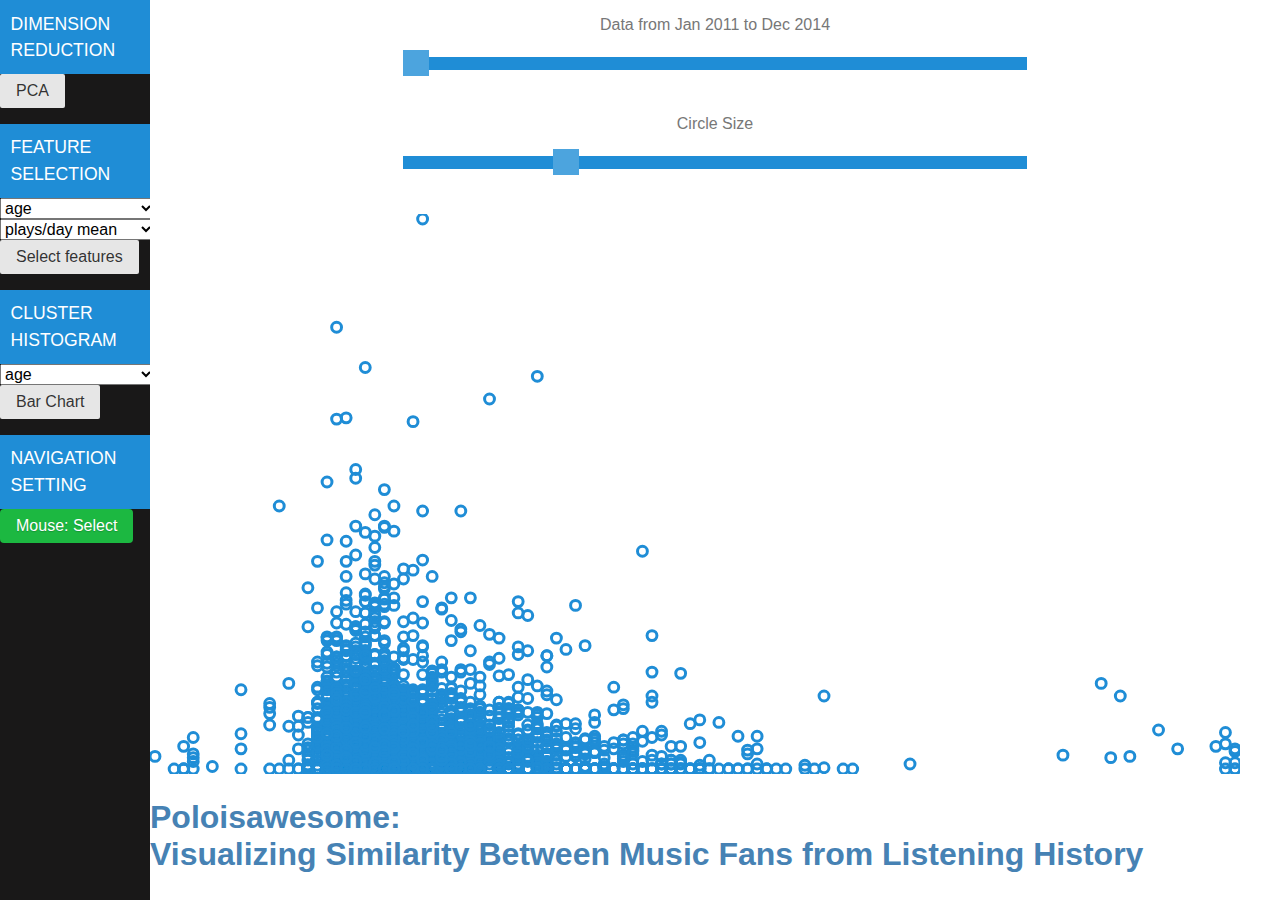
<file: visualization/index.html>
<!doctype html>
<html lang="en">

<head>
<meta charset="utf-8">
<meta name="viewport" content="width=device-width, initial-scale=1.0">
<meta name="description" content="A layout example with a side menu that hides on mobile, just like the Pure website.">
    <title>Poloisawesome</title>
    <link rel="stylesheet" href="css/layouts/pure.css">
    <!--[if lte IE 8]>
        <link rel="stylesheet" href="css/layouts/side-menu-old-ie.css">
    <![endif]-->
    <!--[if gt IE 8]><!-->
        <link rel="stylesheet" href="css/layouts/side-menu.css">
    <!--<![endif]-->
    <style type="text/css">
        #title h1 {
            color: steelblue;
        }

        input {
            -webkit-appearance: none;
            width: 480px;
            height: 20px;
            margin: 0px 0px;
            background: linear-gradient(to right, #1f8dd6 0%, #1f8dd6 100%);
            background-size: 480px 10px;
            background-position: center;
            background-repeat: no-repeat;
            overflow: hidden;
            outline: none;
            zoom: 130%;
            display: block;
            margin: auto;
            margin-bottom: 30px;
        }

        input::-webkit-slider-thumb {
            -webkit-appearance: none;
            width: 20px;
            height: 20px;
            background: #4CA4DE;
            position: relative;
            z-index: 3;
        }

        input::-webkit-slider-thumb:after {
            content: " ";
            width: 480px;
            height: 10px;
            position: absolute;
            z-index: 1;
            right: 20px;
            top: 5px;
            background: #70B6E5;
        }

        .overlay {
            fill: none;
            pointer-events: all;
        }
        .brush .extent {
            fill-opacity: 0;
            stroke: 0;
            shape-rendering: crispEdges;
        }
        .dot {
            fill: none;
            stroke: #1f8dd6;
            stroke-width: 3;
        }
        .selected {
            stroke: #d6681f;
            stroke-width: 3;
        }
        #chart {
            top: 250px;
            right: 100px;
            position: absolute;
            font: 10px sans-serif;
            text-align: right;
            padding: 3px;
            margin: 1px;
            color: white;
        }
        svg .axis {
            fill: none;
            stroke: black;
            shape-rendering: crispEdges;
        }
        svg .axis text,
        svg text {
            fill: black;
            font-family: sans-serif;
            font-size: 11px;
        }
    </style>
</head>

<body>
<script src="js/jquery-2.1.0.min.js"></script>
<script src="js/ui.js"></script>
<script src="js/d3.v3.min.js"></script>
<div id="layout">
    <!-- Menu toggle -->
    <a href="#menu" id="menuLink" class="menu-link">
        <!-- Hamburger icon -->
        <span></span>
    </a>

    <div id="menu">
        <div class="pure-menu pure-menu-open">
            <a class="pure-menu-heading" href="#">Dimension<br>Reduction</a>
            <form id="frm1" class="pure-form" method="POST">
                <button type="button" class="pure-button" onclick="load()">PCA</button>
            </form>
            <p></p>
            <a class="pure-menu-heading" href="#">Feature<br>Selection</a>
            <form id="frm2" method="POST">
                <select name="feat1" form="frm2">
                    <option value="age" selected="selected">age</option>
                    <option value="pd1">plays/day mean</option>
                    <option value="pd2">plays/day median</option>
                    <option value="pd3">plays/day stddev</option>
                    <option value="ps1">plays/ses mean</option>
                    <option value="ps2">plays/ses median</option>
                    <option value="ps3">plays/ses stddev</option>
                    <option value="sl1">ses len mean</option>
                    <option value="sl2">ses len median</option>
                    <option value="sl3">ses len stddev</option>
                    <option value="r1">rate change artist</option>
                    <option value="r2">rate change album</option>
                    <option value="r3">rate change track</option>
                    <option value="t1">plays in 00~06</option>
                    <option value="t2">plays in 06~12</option>
                    <option value="t3">plays in 12~18</option>
                    <option value="t4">plays in 18~24</option>
                    <option value="um1">uni artist/mo</option>
                    <option value="um2">uni album/mo</option>
                    <option value="um3">uni track/mo</option>
                    <option value="um4">count uni artist</option>
                    <option value="um5">count uni album</option>
                    <option value="um6">count uni track</option>
                </select>
                <select name="feat2" form="frm2">
                    <option value="age">age</option>
                    <option value="pd1" selected="selected">plays/day mean</option>
                    <option value="pd2">plays/day median</option>
                    <option value="pd3">plays/day stddev</option>
                    <option value="ps1">plays/ses mean</option>
                    <option value="ps2">plays/ses median</option>
                    <option value="ps3">plays/ses stddev</option>
                    <option value="sl1">ses len mean</option>
                    <option value="sl2">ses len median</option>
                    <option value="sl3">ses len stddev</option>
                    <option value="r1">rate change artist</option>
                    <option value="r2">rate change album</option>
                    <option value="r3">rate change track</option>
                    <option value="t1">plays in 00~06</option>
                    <option value="t2">plays in 06~12</option>
                    <option value="t3">plays in 12~18</option>
                    <option value="t4">plays in 18~24</option>
                    <option value="um1">uni artist/mo</option>
                    <option value="um2">uni album/mo</option>
                    <option value="um3">uni track/mo</option>
                    <option value="um4">count uni artist</option>
                    <option value="um5">count uni album</option>
                    <option value="um6">count uni track</option>
                </select>
                <button type="button" class="pure-button" onclick="load2()">Select features</button>
            </form>
            <p></p>
            <a class="pure-menu-heading" href="#">Cluster<br>Histogram</a>
            <form id="frm3" method="POST">
                <select name="feat3" form="frm3">
                    <option value="age" selected="selected">age</option>
                    <option value="pd1">plays/day mean</option>
                    <option value="pd2">plays/day median</option>
                    <option value="pd3">plays/day stddev</option>
                    <option value="ps1">plays/ses mean</option>
                    <option value="ps2">plays/ses median</option>
                    <option value="ps3">plays/ses stddev</option>
                    <option value="sl1">ses len mean</option>
                    <option value="sl2">ses len median</option>
                    <option value="sl3">ses len stddev</option>
                    <option value="r1">rate change artist</option>
                    <option value="r2">rate change album</option>
                    <option value="r3">rate change track</option>
                    <option value="t1">plays in 00~06</option>
                    <option value="t2">plays in 06~12</option>
                    <option value="t3">plays in 12~18</option>
                    <option value="t4">plays in 18~24</option>
                    <option value="um1">uni artist/mo</option>
                    <option value="um2">uni album/mo</option>
                    <option value="um3">uni track/mo</option>
                    <option value="um4">count uni artist</option>
                    <option value="um5">count uni album</option>
                    <option value="um6">count uni track</option>
                </select>
                <button id="barchart" class="pure-button" type="button" onclick="load3()">Bar Chart</button>
            </form>
            <p></p>
            <a class="pure-menu-heading" href="#">Navigation<br>Setting</a>
            <button id="mousenav" class="button-success pure-button">Mouse: Select</button>
        </div>
    </div>

    <div id="main">
        <p align="center">Data from Jan 2011 to Dec 2014</p>
        <input type="range" id="idxData" min="0" max="47" value="0" onchange="update(data_all[this.value], radius.value, 'age', 'pd1')">
        <p align="center">Circle Size</p>
        <input type="range" id="radius" min="0" max="20" step="0.1" value="5" oninput="updateRadius(this.value)">
		<script type="text/javascript">
			//Initial settings
            var frame_length = 20;
            var offset = 300;
			var width = document.getElementById("main").clientWidth - frame_length * 2;
			var height = document.getElementById("menu").clientHeight - frame_length * 2 - offset;

			//Create svg canvas
			var svg = d3.selectAll("div#main").append("svg")
                .attr("x", frame_length)
                .attr("y", frame_length)
			    .attr("width", width)
                .attr("height", height)
                .append("g")
                .call(d3.behavior.zoom().scaleExtent([1,5]).on("zoom", zoomHandler))
                .append("g");

			//Load dataset
            var data_all = [d3.tsv("realdata/0.csv"),d3.tsv("realdata/1.csv"),
                d3.tsv("realdata/2.csv"),d3.tsv("realdata/3.csv"),d3.tsv("realdata/4.csv"),
                d3.tsv("realdata/5.csv"),d3.tsv("realdata/6.csv"),d3.tsv("realdata/7.csv"),
                d3.tsv("realdata/8.csv"),d3.tsv("realdata/9.csv"),d3.tsv("realdata/10.csv"),
                d3.tsv("realdata/11.csv"),d3.tsv("realdata/12.csv"),d3.tsv("realdata/13.csv"),
                d3.tsv("realdata/14.csv"),d3.tsv("realdata/15.csv"),d3.tsv("realdata/16.csv"),
                d3.tsv("realdata/17.csv"),d3.tsv("realdata/18.csv"),d3.tsv("realdata/19.csv"),
                d3.tsv("realdata/20.csv"),d3.tsv("realdata/21.csv"),d3.tsv("realdata/22.csv"),
                d3.tsv("realdata/23.csv"),d3.tsv("realdata/24.csv"),d3.tsv("realdata/25.csv"),
                d3.tsv("realdata/26.csv"),d3.tsv("realdata/27.csv"),d3.tsv("realdata/28.csv"),
                d3.tsv("realdata/29.csv"),d3.tsv("realdata/30.csv"),d3.tsv("realdata/31.csv"),
                d3.tsv("realdata/32.csv"),d3.tsv("realdata/33.csv"),d3.tsv("realdata/34.csv"),
                d3.tsv("realdata/35.csv"),d3.tsv("realdata/36.csv"),d3.tsv("realdata/37.csv"),
                d3.tsv("realdata/38.csv"),d3.tsv("realdata/39.csv"),d3.tsv("realdata/40.csv"),
                d3.tsv("realdata/41.csv"),d3.tsv("realdata/42.csv"),d3.tsv("realdata/43.csv"),
                d3.tsv("realdata/44.csv"),d3.tsv("realdata/45.csv"),d3.tsv("realdata/46.csv"),
                d3.tsv("realdata/47.csv")];


            //Zoom behavior 
			var zoomable = false;
            function zoomHandler() {
                if (zoomable) {
                    svg.attr("transform",
                            "translate(" + d3.event.translate + ")scale(" + d3.event.scale + ")");
                }
            }
            svg.append("rect")
                .attr("class", "overlay")
                .attr("width", width)
                .attr("height", height);
			d3.select('#mousenav').on('click',function () {
				if (zoomable == false) {
                    zoomable = true;
                    d3.select('#mousenav')
                        .text("Mouse: Zoom")
                        .attr("class", "button-warning pure-button");
                } else {
                    zoomable = false;
                    d3.select('#mousenav')
                        .text("Mouse: Select")
                        .attr("class", "button-success pure-button");
                }
			});
                
            //Update dataset
            function update(data_new, r, idx1, idx2) {
				var ft;
                data_new.get(function(error, dd){
					ft = dd;
                    // handle input number format
                    dd.forEach( function(d, i) {
                        d.i = +i;
                        d.id = +d.id;     d.age = +d.age;   d.country = d.country;
                        d.pd1 = +d.pd1;   d.pd2 = +d.pd2;   d.pd3 = +d.pd3;
                        d.ps1 = +d.ps1;   d.ps2 = +d.ps2;   d.ps3 = +d.ps3;
                        d.sl1 = +d.sl1;   d.sl2 = +d.sl2;   d.sl3 = +d.sl3;
                        d.r1 = +d.r1;     d.r2 = +d.r2;     d.r3 = +d.r3;
                        d.t1 = +d.t1;     d.t2 = +d.t2;     d.t3 = +d.t3;     d.t4 = +d.t4;
                        d.um1 = +d.um1;   d.um2 = +d.um2;   d.um3 = +d.um3;
                        d.um4 = +d.um4;   d.um5 = +d.um5;   d.um6 = +d.um6;
                    });

                    // bind data
                    var circle = svg.selectAll(".dot")
                       .data(dd);

                    // handle data plotting range
                    var xScale = d3.scale.linear()
                        .domain([d3.min(dd, function(d){return d[idx1];}),
                                 d3.max(dd, function(d){return d[idx1];})])
                        .range([r, width - r]);
                    var yScale = d3.scale.linear()
                        .domain([d3.min(dd, function(d){return d[idx2];}),
                                 d3.max(dd, function(d){return d[idx2];})])
                        .range([height - r, r]);


                    // create new circles
                    circle.enter()
                       .append("circle")
                       .classed("dot", true)
                       .attr("r", 0);

                    // update current circles and do transition
                    circle
                       .transition()
                       .attr("r", r)
                       .attr("cx", function(d) {return xScale(d[idx1]);})
                       .attr("cy", function(d) {return yScale(d[idx2]);})
                       .duration(1500);

                    // delete old circles
                    circle.exit()
                       .transition()
                       .attr("r", 0)
                       .duration(1000)
                       .remove();

                    // click circle to pop out
                    circle.on("click", function(d) {
                        if (d3.select(this).classed("selected") === true) {
                            d3.select(this)
                                .classed("selected", false)
                                .attr("stroke", "#1f8dd6");
                        } else {
                            d3.select(this)
                                .classed("selected", true)
                                .attr("stroke", "#d6681f");
                        }
                    });
                    
                    // selection
                    var brush = svg.append("g")
					    .attr("class", "brush")
					    .call(d3.svg.brush()
						    .x(d3.scale.identity().domain([0, width]))
						    .y(d3.scale.identity().domain([0, height]))
						    .on("brush", function() {
						        if (zoomable == false) {
							        var extent = d3.event.target.extent();	
							        circle.classed("selected", function(d) {
							return extent[0][0] <= xScale(d[idx1]) && xScale(d[idx1]) < extent[1][0]
							&& extent[0][1] <= yScale(d[idx2]) && yScale(d[idx2]) < extent[1][1];
							        });
                                    var listing = [];
							        var active = d3.selectAll("circle").filter(".selected");
                                    var indices = active.each(function (d) { listing.push(d.i); } );
							        mySelection = active.data();
                                    //var thisFeature = 'age';
                                    var thisFeature = document.getElementsByName("feat3")[0].value;
                                    var anotherVarLOL = [];
                                    listing.forEach(function (d) {
                                        anotherVarLOL.push(d3.map(ft).values()[d][thisFeature])
                                    });
                                    saveToTheList(anotherVarLOL);
							        //console.log(mySelection[0]);
						}}));

                    // select circles by rectangle to pop out
                    document.getElementsByTagName("rect")[0]
                        .addEventListener('contextmenu',
                            function(evt) {
                                console.log("yayaya");
                                evt.preventDefault();
                            },
                            false);
                });
            }
            
            // update radius only
            function updateRadius(r) {
                // select data and do transition
                var circle = svg.selectAll(".dot")
                   .transition()
                   .attr("r", r)
                   .duration(500);
            }

            update(data_all[0], 5, 'age', 'pd1');
		</script>
    </div>
    <div id=chart></div>
    <div id=title>
        <h1>Poloisawesome:<br>Visualizing Similarity Between Music Fans from Listening History</h1>
    </div>




</div>
<script>
    var thelist = [];
    function saveToTheList(l) {
        thelist = l;
    }
    function loadXMLString(txt) {
        if (window.DOMParser) {
            parser=new DOMParser();
            xmlDoc=parser.parseFromString(txt,"text/html");
        } else {
            xmlDoc=new ActiveXObject("Microsoft.XMLDOM");
            xmlDoc.async=false;
            xmlDoc.loadXML(txt); 
        }
        return xmlDoc;
    }
    function updateProgress(oEvent) {
        //$("#main").load("loading.html");
    }
    function load() {
        var xmlhttp;
        // code for IE7+, Firefox, Chrome, Opera, Safari
        if (window.XMLHttpRequest){
            xmlhttp=new XMLHttpRequest();
        }
        // code for IE6, IE5
        else{
            xmlhttp=new ActiveXObject("Microsoft.XMLHTTP");
        }
        //xmlhttp.addEventListener("progress", updateProgress, false);
        xmlhttp.onreadystatechange = function() {
            if (xmlhttp.readyState==4 && xmlhttp.status==200)
            {
                //content = xmlhttp.responseText;
                //document.getElementById("main").innerHTML = content;
                //content_js = loadXMLString(content).getElementsByTagName('script')[0].innerHTML;
                if (xmlhttp.responseText == "0")
                    $("#main").load("main.html");
            }
        }
        // get input
        xmlhttp.open("GET", "cgi-bin/run_thread.py?dim=1", true);
        xmlhttp.send();
    }
    function load2() {
        var xmlhttp;
        // code for IE7+, Firefox, Chrome, Opera, Safari
        if (window.XMLHttpRequest){
            xmlhttp=new XMLHttpRequest();
        }
        // code for IE6, IE5
        else{
            xmlhttp=new ActiveXObject("Microsoft.XMLHTTP");
        }
        //xmlhttp.addEventListener("progress", updateProgress, false);
        xmlhttp.onreadystatechange = function() {
            if (xmlhttp.readyState==4 && xmlhttp.status==200)
            {
                //content = xmlhttp.responseText;
                //document.getElementById("main").innerHTML = content;
                //content_js = loadXMLString(content).getElementsByTagName('script')[0].innerHTML;
                if (xmlhttp.responseText == "0")
                    $("#main").load("main.html");
            }
        }
        // get input
        feat1 = document.getElementsByName("feat1")[0].value;
        feat2 = document.getElementsByName("feat2")[0].value;
        xmlhttp.open("GET", "cgi-bin/run_thread.py?dim=0&feat1=" + feat1 + "&feat2=" + feat2, true);
        xmlhttp.send();
    }
    var barIsOn = false;
    function load3() {
        if (barIsOn === false) {
            $("div#chart").load("bar_chart.html");
            document.getElementById("barchart").setAttribute("class", "pure-button pure-button-primary");
            barIsOn = true;
        } else {
            $("div#chart").load("empty.html");
            document.getElementById("barchart").setAttribute("class", "pure-button");
            barIsOn = false;
        }
    }
</script>

</body>


</html>
</file>
<file: visualization/css/layouts/side-menu-old-ie.css>
body {
    color: #777;
}

.pure-img-responsive {
    max-width: 100%;
    height: auto;
}

/*
Add transition to containers so they can push in and out.
*/

#layout,
#menu,
.menu-link {
    -webkit-transition: all 0.2s ease-out;
    -moz-transition: all 0.2s ease-out;
    -ms-transition: all 0.2s ease-out;
    -o-transition: all 0.2s ease-out;
    transition: all 0.2s ease-out;
}

/*
This is the parent `<div>` that contains the menu and the content area.
*/

#layout {
    position: relative;
    padding-left: 0;
}

#layout.active {
    position: relative;
    left: 150px;
}

#layout.active #menu {
    left: 150px;
    width: 150px;
}

#layout.active .menu-link {
    left: 150px;
}

/*
The content `<div>` is where all your content goes.
*/

.content {
    margin: 0 auto;
    padding: 0 2em;
    max-width: 800px;
    margin-bottom: 50px;
    line-height: 1.6em;
}

.header {
    margin: 0;
    color: #333;
    text-align: center;
    padding: 2.5em 2em 0;
    border-bottom: 1px solid #eee;
}

.header h1 {
    margin: 0.2em 0;
    font-size: 3em;
    font-weight: 300;
}

.header h2 {
    font-weight: 300;
    color: #ccc;
    padding: 0;
    margin-top: 0;
}

.content-subhead {
    margin: 50px 0 20px 0;
    font-weight: 300;
    color: #888;
}

/*
The `#menu` `<div>` is the parent `<div>` that contains the `.pure-menu` that
appears on the left side of the page.
*/

#menu {
    margin-left: -150px;
    /* "#menu" width */
    width: 150px;
    position: fixed;
    top: 0;
    left: 0;
    bottom: 0;
    z-index: 1000;
    /* so the menu or its navicon stays above all content */
    background: #191818;
    overflow-y: auto;
    -webkit-overflow-scrolling: touch;
}

/*
    All anchors inside the menu should be styled like this.
    */

#menu a {
    color: #999;
    border: none;
    padding: 0.6em 0 0.6em 0.6em;
}

/*
    Remove all background/borders, since we are applying them to #menu.
    */

#menu .pure-menu,
#menu .pure-menu ul {
    border: none;
    background: transparent;
}

/*
    Add that light border to separate items into groups.
    */

#menu .pure-menu ul,
#menu .pure-menu .menu-item-divided {
    border-top: 1px solid #333;
}

/*
        Change color of the anchor links on hover/focus.
        */

#menu .pure-menu li a:hover,
#menu .pure-menu li a:focus {
    background: #333;
}

/*
    This styles the selected menu item `<li>`.
    */

#menu .pure-menu-selected,
#menu .pure-menu-heading {
    background: #1f8dd6;
}

/*
        This styles a link within a selected menu item `<li>`.
        */

#menu .pure-menu-selected a {
    color: #fff;
}

/*
    This styles the menu heading.
    */

#menu .pure-menu-heading {
    font-size: 110%;
    color: #fff;
    margin: 0;
}

/* -- Dynamic Button For Responsive Menu -------------------------------------*/

/*
The button to open/close the Menu is custom-made and not part of Pure. Here's
how it works:
*/

/*
`.menu-link` represents the responsive menu toggle that shows/hides on
small screens.
*/

.menu-link {
    position: fixed;
    display: block;
    /* show this only on small screens */
    top: 0;
    left: 0;
    /* "#menu width" */
    background: #000;
    background: rgba(0,0,0,0.7);
    font-size: 10px;
    /* change this value to increase/decrease button size */
    z-index: 10;
    width: 2em;
    height: auto;
    padding: 2.1em 1.6em;
}

.menu-link:hover,
.menu-link:focus {
    background: #000;
}

.menu-link span {
    position: relative;
    display: block;
}

.menu-link span,
.menu-link span:before,
.menu-link span:after {
    background-color: #fff;
    width: 100%;
    height: 0.2em;
}

.menu-link span:before,
.menu-link span:after {
    position: absolute;
    margin-top: -0.6em;
    content: " ";
}

.menu-link span:after {
    margin-top: 0.6em;
}

/* -- Responsive Styles (Media Queries) ------------------------------------- */

/*
Hides the menu at `48em`, but modify this based on your app's needs.
*/

.header,
.content {
    padding-left: 2em;
    padding-right: 2em;
}

#layout {
    padding-left: 150px;
    /* left col width "#menu" */
    left: 0;
}

#menu {
    left: 150px;
}

.menu-link {
    position: fixed;
    left: 150px;
    display: none;
}

#layout.active .menu-link {
    left: 150px;
}
</file>
<file: visualization/css/layouts/side-menu.css>
body {
    color: #777;
}

.pure-img-responsive {
    max-width: 100%;
    height: auto;
}

/*
Add transition to containers so they can push in and out.
*/
#layout,
#menu,
.menu-link {
    -webkit-transition: all 0.2s ease-out;
    -moz-transition: all 0.2s ease-out;
    -ms-transition: all 0.2s ease-out;
    -o-transition: all 0.2s ease-out;
    transition: all 0.2s ease-out;
}

/*
This is the parent `<div>` that contains the menu and the content area.
*/
#layout {
    position: relative;
    padding-left: 0;
}
    #layout.active {
        position: relative;
        left: 150px;
    }
        #layout.active #menu {
            left: 150px;
            width: 150px;
        }

        #layout.active .menu-link {
            left: 150px;
        }
/*
The content `<div>` is where all your content goes.
*/
.content {
    margin: 0 auto;
    padding: 0 2em;
    max-width: 800px;
    margin-bottom: 50px;
    line-height: 1.6em;
}

.header {
     margin: 0;
     color: #333;
     text-align: center;
     padding: 2.5em 2em 0;
     border-bottom: 1px solid #eee;
 }
    .header h1 {
        margin: 0.2em 0;
        font-size: 3em;
        font-weight: 300;
    }
     .header h2 {
        font-weight: 300;
        color: #ccc;
        padding: 0;
        margin-top: 0;
    }

.content-subhead {
    margin: 50px 0 20px 0;
    font-weight: 300;
    color: #888;
}



/*
The `#menu` `<div>` is the parent `<div>` that contains the `.pure-menu` that
appears on the left side of the page.
*/

#menu {
    margin-left: -150px; /* "#menu" width */
    width: 150px;
    position: fixed;
    top: 0;
    left: 0;
    bottom: 0;
    z-index: 1000; /* so the menu or its navicon stays above all content */
    background: #191818;
    overflow-y: auto;
    -webkit-overflow-scrolling: touch;
}
    /*
    All anchors inside the menu should be styled like this.
    */
    #menu a {
        color: #999;
        border: none;
        padding: 0.6em 0 0.6em 0.6em;
    }

    /*
    Remove all background/borders, since we are applying them to #menu.
    */
     #menu .pure-menu,
     #menu .pure-menu ul {
        border: none;
        background: transparent;
    }

    /*
    Add that light border to separate items into groups.
    */
    #menu .pure-menu ul,
    #menu .pure-menu .menu-item-divided {
        border-top: 1px solid #333;
    }
        /*
        Change color of the anchor links on hover/focus.
        */
        #menu .pure-menu li a:hover,
        #menu .pure-menu li a:focus {
            background: #333;
        }

    /*
    This styles the selected menu item `<li>`.
    */
    #menu .pure-menu-selected,
    #menu .pure-menu-heading {
        background: #1f8dd6;
    }
        /*
        This styles a link within a selected menu item `<li>`.
        */
        #menu .pure-menu-selected a {
            color: #fff;
        }

    /*
    This styles the menu heading.
    */
    #menu .pure-menu-heading {
        font-size: 110%;
        color: #fff;
        margin: 0;
    }

/* -- Dynamic Button For Responsive Menu -------------------------------------*/

/*
The button to open/close the Menu is custom-made and not part of Pure. Here's
how it works:
*/

/*
`.menu-link` represents the responsive menu toggle that shows/hides on
small screens.
*/
.menu-link {
    position: fixed;
    display: block; /* show this only on small screens */
    top: 0;
    left: 0; /* "#menu width" */
    background: #000;
    background: rgba(0,0,0,0.7);
    font-size: 10px; /* change this value to increase/decrease button size */
    z-index: 10;
    width: 2em;
    height: auto;
    padding: 2.1em 1.6em;
}

    .menu-link:hover,
    .menu-link:focus {
        background: #000;
    }

    .menu-link span {
        position: relative;
        display: block;
    }

    .menu-link span,
    .menu-link span:before,
    .menu-link span:after {
        background-color: #fff;
        width: 100%;
        height: 0.2em;
    }

        .menu-link span:before,
        .menu-link span:after {
            position: absolute;
            margin-top: -0.6em;
            content: " ";
        }

        .menu-link span:after {
            margin-top: 0.6em;
        }


/* -- Responsive Styles (Media Queries) ------------------------------------- */

/*
Hides the menu at `48em`, but modify this based on your app's needs.
*/
@media (min-width: 48em) {

    .header,
    .content {
        padding-left: 2em;
        padding-right: 2em;
    }

    #layout {
        padding-left: 150px; /* left col width "#menu" */
        left: 0;
    }
    #menu {
        left: 150px;
    }

    .menu-link {
        position: fixed;
        left: 150px;
        display: none;
    }

    #layout.active .menu-link {
        left: 150px;
    }
}
</file>
<file: visualization/css/layouts/pure.css>
/*!
Pure v0.5.0
Copyright 2014 Yahoo! Inc. All rights reserved.
Licensed under the BSD License.
https://github.com/yui/pure/blob/master/LICENSE.md
*/
/*!
normalize.css v1.1.3 | MIT License | git.io/normalize
Copyright (c) Nicolas Gallagher and Jonathan Neal
*/
/*! normalize.css v1.1.3 | MIT License | git.io/normalize */

/* ==========================================================================
   HTML5 display definitions
   ========================================================================== */

/**
 * Correct `block` display not defined in IE 6/7/8/9 and Firefox 3.
 */

article,
aside,
details,
figcaption,
figure,
footer,
header,
hgroup,
main,
nav,
section,
summary {
    display: block;
}

/**
 * Correct `inline-block` display not defined in IE 6/7/8/9 and Firefox 3.
 */

audio,
canvas,
video {
    display: inline-block;
    *display: inline;
    *zoom: 1;
}

/**
 * Prevent modern browsers from displaying `audio` without controls.
 * Remove excess height in iOS 5 devices.
 */

audio:not([controls]) {
    display: none;
    height: 0;
}

/**
 * Address styling not present in IE 7/8/9, Firefox 3, and Safari 4.
 * Known issue: no IE 6 support.
 */

[hidden] {
    display: none;
}

/* ==========================================================================
   Base
   ========================================================================== */

/**
 * 1. Correct text resizing oddly in IE 6/7 when body `font-size` is set using
 *    `em` units.
 * 2. Prevent iOS text size adjust after orientation change, without disabling
 *    user zoom.
 */

html {
    font-size: 100%; /* 1 */
    -ms-text-size-adjust: 100%; /* 2 */
    -webkit-text-size-adjust: 100%; /* 2 */
}

/**
 * Address `font-family` inconsistency between `textarea` and other form
 * elements.
 */

html,
button,
input,
select,
textarea {
    font-family: sans-serif;
}

/**
 * Address margins handled incorrectly in IE 6/7.
 */

body {
    margin: 0;
}

/* ==========================================================================
   Links
   ========================================================================== */

/**
 * Address `outline` inconsistency between Chrome and other browsers.
 */

a:focus {
    outline: thin dotted;
}

/**
 * Improve readability when focused and also mouse hovered in all browsers.
 */

a:active,
a:hover {
    outline: 0;
}

/* ==========================================================================
   Typography
   ========================================================================== */

/**
 * Address font sizes and margins set differently in IE 6/7.
 * Address font sizes within `section` and `article` in Firefox 4+, Safari 5,
 * and Chrome.
 */

h1 {
    font-size: 2em;
    margin: 0.67em 0;
}

h2 {
    font-size: 1.5em;
    margin: 0.83em 0;
}

h3 {
    font-size: 1.17em;
    margin: 1em 0;
}

h4 {
    font-size: 1em;
    margin: 1.33em 0;
}

h5 {
    font-size: 0.83em;
    margin: 1.67em 0;
}

h6 {
    font-size: 0.67em;
    margin: 2.33em 0;
}

/**
 * Address styling not present in IE 7/8/9, Safari 5, and Chrome.
 */

abbr[title] {
    border-bottom: 1px dotted;
}

/**
 * Address style set to `bolder` in Firefox 3+, Safari 4/5, and Chrome.
 */

b,
strong {
    font-weight: bold;
}

blockquote {
    margin: 1em 40px;
}

/**
 * Address styling not present in Safari 5 and Chrome.
 */

dfn {
    font-style: italic;
}

/**
 * Address differences between Firefox and other browsers.
 * Known issue: no IE 6/7 normalization.
 */

hr {
    -moz-box-sizing: content-box;
    box-sizing: content-box;
    height: 0;
}

/**
 * Address styling not present in IE 6/7/8/9.
 */

mark {
    background: #ff0;
    color: #000;
}

/**
 * Address margins set differently in IE 6/7.
 */

p,
pre {
    margin: 1em 0;
}

/**
 * Correct font family set oddly in IE 6, Safari 4/5, and Chrome.
 */

code,
kbd,
pre,
samp {
    font-family: monospace, serif;
    _font-family: 'courier new', monospace;
    font-size: 1em;
}

/**
 * Improve readability of pre-formatted text in all browsers.
 */

pre {
    white-space: pre;
    white-space: pre-wrap;
    word-wrap: break-word;
}

/**
 * Address CSS quotes not supported in IE 6/7.
 */

q {
    quotes: none;
}

/**
 * Address `quotes` property not supported in Safari 4.
 */

q:before,
q:after {
    content: '';
    content: none;
}

/**
 * Address inconsistent and variable font size in all browsers.
 */

small {
    font-size: 80%;
}

/**
 * Prevent `sub` and `sup` affecting `line-height` in all browsers.
 */

sub,
sup {
    font-size: 75%;
    line-height: 0;
    position: relative;
    vertical-align: baseline;
}

sup {
    top: -0.5em;
}

sub {
    bottom: -0.25em;
}

/* ==========================================================================
   Lists
   ========================================================================== */

/**
 * Address margins set differently in IE 6/7.
 */

dl,
menu,
ol,
ul {
    margin: 1em 0;
}

dd {
    margin: 0 0 0 40px;
}

/**
 * Address paddings set differently in IE 6/7.
 */

menu,
ol,
ul {
    padding: 0 0 0 40px;
}

/**
 * Correct list images handled incorrectly in IE 7.
 */

nav ul,
nav ol {
    list-style: none;
    list-style-image: none;
}

/* ==========================================================================
   Embedded content
   ========================================================================== */

/**
 * 1. Remove border when inside `a` element in IE 6/7/8/9 and Firefox 3.
 * 2. Improve image quality when scaled in IE 7.
 */

img {
    border: 0; /* 1 */
    -ms-interpolation-mode: bicubic; /* 2 */
}

/**
 * Correct overflow displayed oddly in IE 9.
 */

svg:not(:root) {
    overflow: hidden;
}

/* ==========================================================================
   Figures
   ========================================================================== */

/**
 * Address margin not present in IE 6/7/8/9, Safari 5, and Opera 11.
 */

figure {
    margin: 0;
}

/* ==========================================================================
   Forms
   ========================================================================== */

/**
 * Correct margin displayed oddly in IE 6/7.
 */

form {
    margin: 0;
}

/**
 * Define consistent border, margin, and padding.
 */

fieldset {
    border: 1px solid #c0c0c0;
    margin: 0 2px;
    padding: 0.35em 0.625em 0.75em;
}

/**
 * 1. Correct color not being inherited in IE 6/7/8/9.
 * 2. Correct text not wrapping in Firefox 3.
 * 3. Correct alignment displayed oddly in IE 6/7.
 */

legend {
    border: 0; /* 1 */
    padding: 0;
    white-space: normal; /* 2 */
    *margin-left: -7px; /* 3 */
}

/**
 * 1. Correct font size not being inherited in all browsers.
 * 2. Address margins set differently in IE 6/7, Firefox 3+, Safari 5,
 *    and Chrome.
 * 3. Improve appearance and consistency in all browsers.
 */

button,
input,
select,
textarea {
    font-size: 100%; /* 1 */
    margin: 0; /* 2 */
    vertical-align: baseline; /* 3 */
    *vertical-align: middle; /* 3 */
}

/**
 * Address Firefox 3+ setting `line-height` on `input` using `!important` in
 * the UA stylesheet.
 */

button,
input {
    line-height: normal;
}

/**
 * Address inconsistent `text-transform` inheritance for `button` and `select`.
 * All other form control elements do not inherit `text-transform` values.
 * Correct `button` style inheritance in Chrome, Safari 5+, and IE 6+.
 * Correct `select` style inheritance in Firefox 4+ and Opera.
 */

button,
select {
    text-transform: none;
}

/**
 * 1. Avoid the WebKit bug in Android 4.0.* where (2) destroys native `audio`
 *    and `video` controls.
 * 2. Correct inability to style clickable `input` types in iOS.
 * 3. Improve usability and consistency of cursor style between image-type
 *    `input` and others.
 * 4. Remove inner spacing in IE 7 without affecting normal text inputs.
 *    Known issue: inner spacing remains in IE 6.
 */

button,
html input[type="button"], /* 1 */
input[type="reset"],
input[type="submit"] {
    -webkit-appearance: button; /* 2 */
    cursor: pointer; /* 3 */
    *overflow: visible;  /* 4 */
}

/**
 * Re-set default cursor for disabled elements.
 */

button[disabled],
html input[disabled] {
    cursor: default;
}

/**
 * 1. Address box sizing set to content-box in IE 8/9.
 * 2. Remove excess padding in IE 8/9.
 * 3. Remove excess padding in IE 7.
 *    Known issue: excess padding remains in IE 6.
 */

input[type="checkbox"],
input[type="radio"] {
    box-sizing: border-box; /* 1 */
    padding: 0; /* 2 */
    *height: 13px; /* 3 */
    *width: 13px; /* 3 */
}

/**
 * 1. Address `appearance` set to `searchfield` in Safari 5 and Chrome.
 * 2. Address `box-sizing` set to `border-box` in Safari 5 and Chrome
 *    (include `-moz` to future-proof).
 */

input[type="search"] {
    -webkit-appearance: textfield; /* 1 */
    -moz-box-sizing: content-box;
    -webkit-box-sizing: content-box; /* 2 */
    box-sizing: content-box;
}

/**
 * Remove inner padding and search cancel button in Safari 5 and Chrome
 * on OS X.
 */

input[type="search"]::-webkit-search-cancel-button,
input[type="search"]::-webkit-search-decoration {
    -webkit-appearance: none;
}

/**
 * Remove inner padding and border in Firefox 3+.
 */

button::-moz-focus-inner,
input::-moz-focus-inner {
    border: 0;
    padding: 0;
}

/**
 * 1. Remove default vertical scrollbar in IE 6/7/8/9.
 * 2. Improve readability and alignment in all browsers.
 */

textarea {
    overflow: auto; /* 1 */
    vertical-align: top; /* 2 */
}

/* ==========================================================================
   Tables
   ========================================================================== */

/**
 * Remove most spacing between table cells.
 */

table {
    border-collapse: collapse;
    border-spacing: 0;
}

/*csslint important:false*/

/* ==========================================================================
   Pure Base Extras
   ========================================================================== */

/**
 * Extra rules that Pure adds on top of Normalize.css
 */

/**
 * Always hide an element when it has the `hidden` HTML attribute.
 */

[hidden] {
    display: none !important;
}

/**
 * Add this class to an image to make it fit within it's fluid parent wrapper while maintaining
 * aspect ratio.
 */
.pure-img {
    max-width: 100%;
    height: auto;
    display: block;
}

/*csslint regex-selectors:false, known-properties:false, duplicate-properties:false*/

.pure-g {
    letter-spacing: -0.31em; /* Webkit: collapse white-space between units */
    *letter-spacing: normal; /* reset IE < 8 */
    *word-spacing: -0.43em; /* IE < 8: collapse white-space between units */
    text-rendering: optimizespeed; /* Webkit: fixes text-rendering: optimizeLegibility */

    /*
    Sets the font stack to fonts known to work properly with the above letter
    and word spacings. See: https://github.com/yui/pure/issues/41/

    The following font stack makes Pure Grids work on all known environments.

    * FreeSans: Ships with many Linux distros, including Ubuntu

    * Arimo: Ships with Chrome OS. Arimo has to be defined before Helvetica and
      Arial to get picked up by the browser, even though neither is available
      in Chrome OS.

    * Droid Sans: Ships with all versions of Android.

    * Helvetica, Arial, sans-serif: Common font stack on OS X and Windows.
    */
    font-family: FreeSans, Arimo, "Droid Sans", Helvetica, Arial, sans-serif;

    /*
    Use flexbox when possible to avoid `letter-spacing` side-effects.

    NOTE: Firefox (as of 25) does not currently support flex-wrap, so the
    `-moz-` prefix version is omitted.
    */

    display: -webkit-flex;
    -webkit-flex-flow: row wrap;

    /* IE10 uses display: flexbox */
    display: -ms-flexbox;
    -ms-flex-flow: row wrap;
}

/* Opera as of 12 on Windows needs word-spacing.
   The ".opera-only" selector is used to prevent actual prefocus styling
   and is not required in markup.
*/
.opera-only :-o-prefocus,
.pure-g {
    word-spacing: -0.43em;
}

.pure-u {
    display: inline-block;
    *display: inline; /* IE < 8: fake inline-block */
    zoom: 1;
    letter-spacing: normal;
    word-spacing: normal;
    vertical-align: top;
    text-rendering: auto;
}

/*
Resets the font family back to the OS/browser's default sans-serif font,
this the same font stack that Normalize.css sets for the `body`.
*/
.pure-g [class *= "pure-u"] {
    font-family: sans-serif;
}

.pure-u-1,
.pure-u-1-1,
.pure-u-1-2,
.pure-u-1-3,
.pure-u-2-3,
.pure-u-1-4,
.pure-u-3-4,
.pure-u-1-5,
.pure-u-2-5,
.pure-u-3-5,
.pure-u-4-5,
.pure-u-5-5,
.pure-u-1-6,
.pure-u-5-6,
.pure-u-1-8,
.pure-u-3-8,
.pure-u-5-8,
.pure-u-7-8,
.pure-u-1-12,
.pure-u-5-12,
.pure-u-7-12,
.pure-u-11-12,
.pure-u-1-24,
.pure-u-2-24,
.pure-u-3-24,
.pure-u-4-24,
.pure-u-5-24,
.pure-u-6-24,
.pure-u-7-24,
.pure-u-8-24,
.pure-u-9-24,
.pure-u-10-24,
.pure-u-11-24,
.pure-u-12-24,
.pure-u-13-24,
.pure-u-14-24,
.pure-u-15-24,
.pure-u-16-24,
.pure-u-17-24,
.pure-u-18-24,
.pure-u-19-24,
.pure-u-20-24,
.pure-u-21-24,
.pure-u-22-24,
.pure-u-23-24,
.pure-u-24-24 {
    display: inline-block;
    *display: inline;
    zoom: 1;
    letter-spacing: normal;
    word-spacing: normal;
    vertical-align: top;
    text-rendering: auto;
}

.pure-u-1-24 {
    width: 4.1667%;
    *width: 4.1357%;
}

.pure-u-1-12,
.pure-u-2-24 {
    width: 8.3333%;
    *width: 8.3023%;
}

.pure-u-1-8,
.pure-u-3-24 {
    width: 12.5000%;
    *width: 12.4690%;
}

.pure-u-1-6,
.pure-u-4-24 {
    width: 16.6667%;
    *width: 16.6357%;
}

.pure-u-1-5 {
    width: 20%;
    *width: 19.9690%;
}

.pure-u-5-24 {
    width: 20.8333%;
    *width: 20.8023%;
}

.pure-u-1-4,
.pure-u-6-24 {
    width: 25%;
    *width: 24.9690%;
}

.pure-u-7-24 {
    width: 29.1667%;
    *width: 29.1357%;
}

.pure-u-1-3,
.pure-u-8-24 {
    width: 33.3333%;
    *width: 33.3023%;
}

.pure-u-3-8,
.pure-u-9-24 {
    width: 37.5000%;
    *width: 37.4690%;
}

.pure-u-2-5 {
    width: 40%;
    *width: 39.9690%;
}

.pure-u-5-12,
.pure-u-10-24 {
    width: 41.6667%;
    *width: 41.6357%;
}

.pure-u-11-24 {
    width: 45.8333%;
    *width: 45.8023%;
}

.pure-u-1-2,
.pure-u-12-24 {
    width: 50%;
    *width: 49.9690%;
}

.pure-u-13-24 {
    width: 54.1667%;
    *width: 54.1357%;
}

.pure-u-7-12,
.pure-u-14-24 {
    width: 58.3333%;
    *width: 58.3023%;
}

.pure-u-3-5 {
    width: 60%;
    *width: 59.9690%;
}

.pure-u-5-8,
.pure-u-15-24 {
    width: 62.5000%;
    *width: 62.4690%;
}

.pure-u-2-3,
.pure-u-16-24 {
    width: 66.6667%;
    *width: 66.6357%;
}

.pure-u-17-24 {
    width: 70.8333%;
    *width: 70.8023%;
}

.pure-u-3-4,
.pure-u-18-24 {
    width: 75%;
    *width: 74.9690%;
}

.pure-u-19-24 {
    width: 79.1667%;
    *width: 79.1357%;
}

.pure-u-4-5 {
    width: 80%;
    *width: 79.9690%;
}

.pure-u-5-6,
.pure-u-20-24 {
    width: 83.3333%;
    *width: 83.3023%;
}

.pure-u-7-8,
.pure-u-21-24 {
    width: 87.5000%;
    *width: 87.4690%;
}

.pure-u-11-12,
.pure-u-22-24 {
    width: 91.6667%;
    *width: 91.6357%;
}

.pure-u-23-24 {
    width: 95.8333%;
    *width: 95.8023%;
}

.pure-u-1,
.pure-u-1-1,
.pure-u-5-5,
.pure-u-24-24 {
    width: 100%;
}
.pure-button {
    /* Structure */
    display: inline-block;
    *display: inline; /*IE 6/7*/
    zoom: 1;
    line-height: normal;
    white-space: nowrap;
    vertical-align: baseline;
    text-align: center;
    cursor: pointer;
    -webkit-user-drag: none;
    -webkit-user-select: none;
    -moz-user-select: none;
    -ms-user-select: none;
    user-select: none;
}

/* Firefox: Get rid of the inner focus border */
.pure-button::-moz-focus-inner {
    padding: 0;
    border: 0;
}

/*csslint outline-none:false*/

.pure-button {
    font-family: inherit;
    font-size: 100%;
    *font-size: 90%; /*IE 6/7 - To reduce IE's oversized button text*/
    *overflow: visible; /*IE 6/7 - Because of IE's overly large left/right padding on buttons */
    padding: 0.5em 1em;
    color: #444; /* rgba not supported (IE 8) */
    color: rgba(0, 0, 0, 0.80); /* rgba supported */
    *color: #444; /* IE 6 & 7 */
    border: 1px solid #999;  /*IE 6/7/8*/
    border: none rgba(0, 0, 0, 0);  /*IE9 + everything else*/
    background-color: #E6E6E6;
    text-decoration: none;
    border-radius: 2px;
}

.pure-button-hover,
.pure-button:hover,
.pure-button:focus {
    filter: progid:DXImageTransform.Microsoft.gradient(startColorstr='#00000000', endColorstr='#1a000000',GradientType=0);
    background-image: -webkit-gradient(linear, 0 0, 0 100%, from(transparent), color-stop(40%, rgba(0,0,0, 0.05)), to(rgba(0,0,0, 0.10)));
    background-image: -webkit-linear-gradient(transparent, rgba(0,0,0, 0.05) 40%, rgba(0,0,0, 0.10));
    background-image: -moz-linear-gradient(top, rgba(0,0,0, 0.05) 0%, rgba(0,0,0, 0.10));
    background-image: -o-linear-gradient(transparent, rgba(0,0,0, 0.05) 40%, rgba(0,0,0, 0.10));
    background-image: linear-gradient(transparent, rgba(0,0,0, 0.05) 40%, rgba(0,0,0, 0.10));
}
.pure-button:focus {
    outline: 0;
}
.pure-button-active,
.pure-button:active {
    box-shadow: 0 0 0 1px rgba(0,0,0, 0.15) inset, 0 0 6px rgba(0,0,0, 0.20) inset;
}

.pure-button[disabled],
.pure-button-disabled,
.pure-button-disabled:hover,
.pure-button-disabled:focus,
.pure-button-disabled:active {
    border: none;
    background-image: none;
    filter: progid:DXImageTransform.Microsoft.gradient(enabled = false);
    filter: alpha(opacity=40);
    -khtml-opacity: 0.40;
    -moz-opacity: 0.40;
    opacity: 0.40;
    cursor: not-allowed;
    box-shadow: none;
}

.pure-button-hidden {
    display: none;
}

/* Firefox: Get rid of the inner focus border */
.pure-button::-moz-focus-inner{
    padding: 0;
    border: 0;
}

.pure-button-primary,
.pure-button-selected,
a.pure-button-primary,
a.pure-button-selected {
    background-color: rgb(0, 120, 231);
    color: #fff;
}

.button-success,
.button-error,
.button-warning,
.button-secondary {
    color: white;
    border-radius: 4px;
    text-shadow: 0 1px 1px rgba(0, 0, 0, 0.2);
}

.button-success {
    background: rgb(28, 184, 65); /* this is a green */
}

.button-error {
    background: rgb(202, 60, 60); /* this is a maroon */
}

.button-warning {
    background: rgb(223, 117, 20); /* this is an orange */
}

.button-secondary {
    background: rgb(66, 184, 221); /* this is a light blue */
}




.pure-form input[type="text"],
.pure-form input[type="password"],
.pure-form input[type="email"],
.pure-form input[type="url"],
.pure-form input[type="date"],
.pure-form input[type="month"],
.pure-form input[type="time"],
.pure-form input[type="datetime"],
.pure-form input[type="datetime-local"],
.pure-form input[type="week"],
.pure-form input[type="number"],
.pure-form input[type="search"],
.pure-form input[type="tel"],
.pure-form input[type="color"],
.pure-form select,
.pure-form textarea {
    padding: 0.5em 0.6em;
    display: inline-block;
    border: 1px solid #ccc;
    box-shadow: inset 0 1px 3px #ddd;
    border-radius: 4px;
    -webkit-box-sizing: border-box;
    -moz-box-sizing: border-box;
    box-sizing: border-box;
}

/*
Need to separate out the :not() selector from the rest of the CSS 2.1 selectors
since IE8 won't execute CSS that contains a CSS3 selector.
*/
.pure-form input:not([type]) {
    padding: 0.5em 0.6em;
    display: inline-block;
    border: 1px solid #ccc;
    box-shadow: inset 0 1px 3px #ddd;
    border-radius: 4px;
    -webkit-box-sizing: border-box;
    -moz-box-sizing: border-box;
    box-sizing: border-box;
}


/* Chrome (as of v.32/34 on OS X) needs additional room for color to display. */
/* May be able to remove this tweak as color inputs become more standardized across browsers. */
.pure-form input[type="color"] {
    padding: 0.2em 0.5em;
}


.pure-form input[type="text"]:focus,
.pure-form input[type="password"]:focus,
.pure-form input[type="email"]:focus,
.pure-form input[type="url"]:focus,
.pure-form input[type="date"]:focus,
.pure-form input[type="month"]:focus,
.pure-form input[type="time"]:focus,
.pure-form input[type="datetime"]:focus,
.pure-form input[type="datetime-local"]:focus,
.pure-form input[type="week"]:focus,
.pure-form input[type="number"]:focus,
.pure-form input[type="search"]:focus,
.pure-form input[type="tel"]:focus,
.pure-form input[type="color"]:focus,
.pure-form select:focus,
.pure-form textarea:focus {
    outline: 0;
    outline: thin dotted \9; /* IE6-9 */
    border-color: #129FEA;
}

/*
Need to separate out the :not() selector from the rest of the CSS 2.1 selectors
since IE8 won't execute CSS that contains a CSS3 selector.
*/
.pure-form input:not([type]):focus {
    outline: 0;
    outline: thin dotted \9; /* IE6-9 */
    border-color: #129FEA;
}

.pure-form input[type="file"]:focus,
.pure-form input[type="radio"]:focus,
.pure-form input[type="checkbox"]:focus {
    outline: thin dotted #333;
    outline: 1px auto #129FEA;
}
.pure-form .pure-checkbox,
.pure-form .pure-radio {
    margin: 0.5em 0;
    display: block;
}

.pure-form input[type="text"][disabled],
.pure-form input[type="password"][disabled],
.pure-form input[type="email"][disabled],
.pure-form input[type="url"][disabled],
.pure-form input[type="date"][disabled],
.pure-form input[type="month"][disabled],
.pure-form input[type="time"][disabled],
.pure-form input[type="datetime"][disabled],
.pure-form input[type="datetime-local"][disabled],
.pure-form input[type="week"][disabled],
.pure-form input[type="number"][disabled],
.pure-form input[type="search"][disabled],
.pure-form input[type="tel"][disabled],
.pure-form input[type="color"][disabled],
.pure-form select[disabled],
.pure-form textarea[disabled] {
    cursor: not-allowed;
    background-color: #eaeded;
    color: #cad2d3;
}

/*
Need to separate out the :not() selector from the rest of the CSS 2.1 selectors
since IE8 won't execute CSS that contains a CSS3 selector.
*/
.pure-form input:not([type])[disabled] {
    cursor: not-allowed;
    background-color: #eaeded;
    color: #cad2d3;
}
.pure-form input[readonly],
.pure-form select[readonly],
.pure-form textarea[readonly] {
    background: #eee; /* menu hover bg color */
    color: #777; /* menu text color */
    border-color: #ccc;
}

.pure-form input:focus:invalid,
.pure-form textarea:focus:invalid,
.pure-form select:focus:invalid {
    color: #b94a48;
    border-color: #ee5f5b;
}
.pure-form input:focus:invalid:focus,
.pure-form textarea:focus:invalid:focus,
.pure-form select:focus:invalid:focus {
    border-color: #e9322d;
}
.pure-form input[type="file"]:focus:invalid:focus,
.pure-form input[type="radio"]:focus:invalid:focus,
.pure-form input[type="checkbox"]:focus:invalid:focus {
    outline-color: #e9322d;
}
.pure-form select {
    border: 1px solid #ccc;
    background-color: white;
}
.pure-form select[multiple] {
    height: auto;
}
.pure-form label {
    margin: 0.5em 0 0.2em;
}
.pure-form fieldset {
    margin: 0;
    padding: 0.35em 0 0.75em;
    border: 0;
}
.pure-form legend {
    display: block;
    width: 100%;
    padding: 0.3em 0;
    margin-bottom: 0.3em;
    color: #333;
    border-bottom: 1px solid #e5e5e5;
}

.pure-form-stacked input[type="text"],
.pure-form-stacked input[type="password"],
.pure-form-stacked input[type="email"],
.pure-form-stacked input[type="url"],
.pure-form-stacked input[type="date"],
.pure-form-stacked input[type="month"],
.pure-form-stacked input[type="time"],
.pure-form-stacked input[type="datetime"],
.pure-form-stacked input[type="datetime-local"],
.pure-form-stacked input[type="week"],
.pure-form-stacked input[type="number"],
.pure-form-stacked input[type="search"],
.pure-form-stacked input[type="tel"],
.pure-form-stacked input[type="color"],
.pure-form-stacked select,
.pure-form-stacked label,
.pure-form-stacked textarea {
    display: block;
    margin: 0.25em 0;
}

/*
Need to separate out the :not() selector from the rest of the CSS 2.1 selectors
since IE8 won't execute CSS that contains a CSS3 selector.
*/
.pure-form-stacked input:not([type]) {
    display: block;
    margin: 0.25em 0;
}
.pure-form-aligned input,
.pure-form-aligned textarea,
.pure-form-aligned select,
/* NOTE: pure-help-inline is deprecated. Use .pure-form-message-inline instead. */
.pure-form-aligned .pure-help-inline,
.pure-form-message-inline {
    display: inline-block;
    *display: inline;
    *zoom: 1;
    vertical-align: middle;
}
.pure-form-aligned textarea {
    vertical-align: top;
}

/* Aligned Forms */
.pure-form-aligned .pure-control-group {
    margin-bottom: 0.5em;
}
.pure-form-aligned .pure-control-group label {
    text-align: right;
    display: inline-block;
    vertical-align: middle;
    width: 10em;
    margin: 0 1em 0 0;
}
.pure-form-aligned .pure-controls {
    margin: 1.5em 0 0 10em;
}

/* Rounded Inputs */
.pure-form input.pure-input-rounded,
.pure-form .pure-input-rounded {
    border-radius: 2em;
    padding: 0.5em 1em;
}

/* Grouped Inputs */
.pure-form .pure-group fieldset {
    margin-bottom: 10px;
}
.pure-form .pure-group input {
    display: block;
    padding: 10px;
    margin: 0;
    border-radius: 0;
    position: relative;
    top: -1px;
}
.pure-form .pure-group input:focus {
    z-index: 2;
}
.pure-form .pure-group input:first-child {
    top: 1px;
    border-radius: 4px 4px 0 0;
}
.pure-form .pure-group input:last-child {
    top: -2px;
    border-radius: 0 0 4px 4px;
}
.pure-form .pure-group button {
    margin: 0.35em 0;
}

.pure-form .pure-input-1 {
    width: 100%;
}
.pure-form .pure-input-2-3 {
    width: 66%;
}
.pure-form .pure-input-1-2 {
    width: 50%;
}
.pure-form .pure-input-1-3 {
    width: 33%;
}
.pure-form .pure-input-1-4 {
    width: 25%;
}

/* Inline help for forms */
/* NOTE: pure-help-inline is deprecated. Use .pure-form-message-inline instead. */
.pure-form .pure-help-inline,
.pure-form-message-inline {
    display: inline-block;
    padding-left: 0.3em;
    color: #666;
    vertical-align: middle;
    font-size: 0.875em;
}

/* Block help for forms */
.pure-form-message {
    display: block;
    color: #666;
    font-size: 0.875em;
}

@media only screen and (max-width : 480px) {
    .pure-form button[type="submit"] {
        margin: 0.7em 0 0;
    }

    .pure-form input:not([type]),
    .pure-form input[type="text"],
    .pure-form input[type="password"],
    .pure-form input[type="email"],
    .pure-form input[type="url"],
    .pure-form input[type="date"],
    .pure-form input[type="month"],
    .pure-form input[type="time"],
    .pure-form input[type="datetime"],
    .pure-form input[type="datetime-local"],
    .pure-form input[type="week"],
    .pure-form input[type="number"],
    .pure-form input[type="search"],
    .pure-form input[type="tel"],
    .pure-form input[type="color"],
    .pure-form label {
        margin-bottom: 0.3em;
        display: block;
    }

    .pure-group input:not([type]),
    .pure-group input[type="text"],
    .pure-group input[type="password"],
    .pure-group input[type="email"],
    .pure-group input[type="url"],
    .pure-group input[type="date"],
    .pure-group input[type="month"],
    .pure-group input[type="time"],
    .pure-group input[type="datetime"],
    .pure-group input[type="datetime-local"],
    .pure-group input[type="week"],
    .pure-group input[type="number"],
    .pure-group input[type="search"],
    .pure-group input[type="tel"],
    .pure-group input[type="color"] {
        margin-bottom: 0;
    }

    .pure-form-aligned .pure-control-group label {
        margin-bottom: 0.3em;
        text-align: left;
        display: block;
        width: 100%;
    }

    .pure-form-aligned .pure-controls {
        margin: 1.5em 0 0 0;
    }

    /* NOTE: pure-help-inline is deprecated. Use .pure-form-message-inline instead. */
    .pure-form .pure-help-inline,
    .pure-form-message-inline,
    .pure-form-message {
        display: block;
        font-size: 0.75em;
        /* Increased bottom padding to make it group with its related input element. */
        padding: 0.2em 0 0.8em;
    }
}

/*csslint adjoining-classes:false, outline-none:false*/
/*TODO: Remove this lint rule override after a refactor of this code.*/

.pure-menu ul {
    position: absolute;
    visibility: hidden;
}

.pure-menu.pure-menu-open {
    visibility: visible;
    z-index: 2;
    width: 100%;
}

.pure-menu ul {
    left: -10000px;
    list-style: none;
    margin: 0;
    padding: 0;
    top: -10000px;
    z-index: 1;
}

.pure-menu > ul { position: relative; }

.pure-menu-open > ul {
    left: 0;
    top: 0;
    visibility: visible;
}

.pure-menu-open > ul:focus {
    outline: 0;
}

.pure-menu li { position: relative; }

.pure-menu a,
.pure-menu .pure-menu-heading {
    display: block;
    color: inherit;
    line-height: 1.5em;
    padding: 5px 20px;
    text-decoration: none;
    white-space: nowrap;
}

.pure-menu.pure-menu-horizontal > .pure-menu-heading {
    display: inline-block;
    *display: inline;
    zoom: 1;
    margin: 0;
    vertical-align: middle;
}
.pure-menu.pure-menu-horizontal > ul {
    display: inline-block;
    *display: inline;
    zoom: 1;
    vertical-align: middle;
}

.pure-menu li a { padding: 5px 20px; }

.pure-menu-can-have-children > .pure-menu-label:after {
    content: '\25B8';
    float: right;
    /* These specific fonts have the Unicode char we need. */
    font-family: 'Lucida Grande', 'Lucida Sans Unicode', 'DejaVu Sans', sans-serif;
    margin-right: -20px;
    margin-top: -1px;
}

.pure-menu-can-have-children > .pure-menu-label {
    padding-right: 30px;
}

.pure-menu-separator {
    background-color: #dfdfdf;
    display: block;
    height: 1px;
    font-size: 0;
    margin: 7px 2px;
    overflow: hidden;
}

.pure-menu-hidden {
    display: none;
}

/* FIXED MENU */
.pure-menu-fixed {
    position: fixed;
    top: 0;
    left: 0;
    width: 100%;
}


/* HORIZONTAL MENU CODE */

/* Initial menus should be inline-block so that they are horizontal */
.pure-menu-horizontal li {
    display: inline-block;
    *display: inline;
    zoom: 1;
    vertical-align: middle;
}

/* Submenus should still be display: block; */
.pure-menu-horizontal li li {
    display: block;
}

/* Content after should be down arrow */
.pure-menu-horizontal > .pure-menu-children > .pure-menu-can-have-children > .pure-menu-label:after {
    content: "\25BE";
}
/*Add extra padding to elements that have the arrow so that the hover looks nice */
.pure-menu-horizontal > .pure-menu-children > .pure-menu-can-have-children > .pure-menu-label {
    padding-right: 30px;
}

/* Adjusting separator for vertical menus */
.pure-menu-horizontal li.pure-menu-separator {
	height: 50%;
	width: 1px;
	margin: 0 7px;
}

/* Submenus should be horizontal separator again */
.pure-menu-horizontal li li.pure-menu-separator {
	height: 1px;
	width: auto;
	margin: 7px 2px;
}


/*csslint adjoining-classes:false*/
/*TODO: Remove this lint rule override after a refactor of this code.*/

/* MAIN MENU STYLING */

.pure-menu.pure-menu-open,
.pure-menu.pure-menu-horizontal li .pure-menu-children {
    background: #fff; /* Old browsers */
    border: 1px solid #b7b7b7;
}

/* remove borders for horizontal menus */
.pure-menu.pure-menu-horizontal,
.pure-menu.pure-menu-horizontal .pure-menu-heading {
    border: none;
}


/* LINK STYLES */

.pure-menu a {
    border: 1px solid transparent;
    border-left: none;
    border-right: none;

}

.pure-menu a,
.pure-menu .pure-menu-can-have-children > li:after {
    color: #777;
}

.pure-menu .pure-menu-can-have-children > li:hover:after {
    color: #fff;
}

/* Focus style for a dropdown menu-item when the parent has been opened */
.pure-menu .pure-menu-open {
    background: #dedede;
}


.pure-menu li a:hover,
.pure-menu li a:focus {
    background: #eee;
}

/* DISABLED STATES */
.pure-menu li.pure-menu-disabled a:hover,
.pure-menu li.pure-menu-disabled a:focus {
    background: #fff;
    color: #bfbfbf;
}

.pure-menu .pure-menu-disabled > a {
    background-image: none;
    border-color: transparent;
    cursor: default;
}

.pure-menu .pure-menu-disabled > a,
.pure-menu .pure-menu-can-have-children.pure-menu-disabled > a:after {
    color: #bfbfbf;
}

/* HEADINGS */
.pure-menu .pure-menu-heading {
    color: #565d64;
    text-transform: uppercase;
    font-size: 90%;
    margin-top: 0.5em;
    border-bottom-width: 1px;
    border-bottom-style: solid;
    border-bottom-color: #dfdfdf;
}

/* ACTIVE MENU ITEM */
.pure-menu .pure-menu-selected a {
    color: #000;
}

/* FIXED MENU */
.pure-menu.pure-menu-open.pure-menu-fixed {
    border: none;
    border-bottom: 1px solid #b7b7b7;
}

/*csslint box-model:false*/
/*TODO: Remove this lint rule override after a refactor of this code.*/


.pure-paginator {

    /* `pure-g` Grid styles */
    letter-spacing: -0.31em; /* Webkit: collapse white-space between units */
    *letter-spacing: normal; /* reset IE < 8 */
    *word-spacing: -0.43em; /* IE < 8: collapse white-space between units */
    text-rendering: optimizespeed; /* Webkit: fixes text-rendering: optimizeLegibility */

    /* `pure-paginator` Specific styles */
    list-style: none;
    margin: 0;
    padding: 0;
}
.opera-only :-o-prefocus,
.pure-paginator {
    word-spacing: -0.43em;
}

/* `pure-u` Grid styles */
.pure-paginator li {
    display: inline-block;
    *display: inline; /* IE < 8: fake inline-block */
    zoom: 1;
    letter-spacing: normal;
    word-spacing: normal;
    vertical-align: top;
    text-rendering: auto;
}


.pure-paginator .pure-button {
    border-radius: 0;
    padding: 0.8em 1.4em;
    vertical-align: top;
    height: 1.1em;
}
.pure-paginator .pure-button:focus,
.pure-paginator .pure-button:active {
    outline-style: none;
}
.pure-paginator .prev,
.pure-paginator .next {
    color: #C0C1C3;
    text-shadow: 0 -1px 0 rgba(0,0,0, 0.45);
}
.pure-paginator .prev {
    border-radius: 2px 0 0 2px;
}
.pure-paginator .next {
    border-radius: 0 2px 2px 0;
}

@media (max-width: 480px) {
    .pure-menu-horizontal {
        width: 100%;
    }

    .pure-menu-children li {
        display: block;
        border-bottom: 1px solid black;
    }
}

.pure-table {
    /* Remove spacing between table cells (from Normalize.css) */
    border-collapse: collapse;
    border-spacing: 0;
    empty-cells: show;
    border: 1px solid #cbcbcb;
}

.pure-table caption {
    color: #000;
    font: italic 85%/1 arial, sans-serif;
    padding: 1em 0;
    text-align: center;
}

.pure-table td,
.pure-table th {
    border-left: 1px solid #cbcbcb;/*  inner column border */
    border-width: 0 0 0 1px;
    font-size: inherit;
    margin: 0;
    overflow: visible; /*to make ths where the title is really long work*/
    padding: 0.5em 1em; /* cell padding */
}
.pure-table td:first-child,
.pure-table th:first-child {
    border-left-width: 0;
}

.pure-table thead {
    background: #e0e0e0;
    color: #000;
    text-align: left;
    vertical-align: bottom;
}

/*
striping:
   even - #fff (white)
   odd  - #f2f2f2 (light gray)
*/
.pure-table td {
    background-color: transparent;
}
.pure-table-odd td {
    background-color: #f2f2f2;
}

/* nth-child selector for modern browsers */
.pure-table-striped tr:nth-child(2n-1) td {
    background-color: #f2f2f2;
}

/* BORDERED TABLES */
.pure-table-bordered td {
    border-bottom: 1px solid #cbcbcb;
}
.pure-table-bordered tbody > tr:last-child td,
.pure-table-horizontal tbody > tr:last-child td {
    border-bottom-width: 0;
}


/* HORIZONTAL BORDERED TABLES */

.pure-table-horizontal td,
.pure-table-horizontal th {
    border-width: 0 0 1px 0;
    border-bottom: 1px solid #cbcbcb;
}
.pure-table-horizontal tbody > tr:last-child td {
    border-bottom-width: 0;
}
</file>
